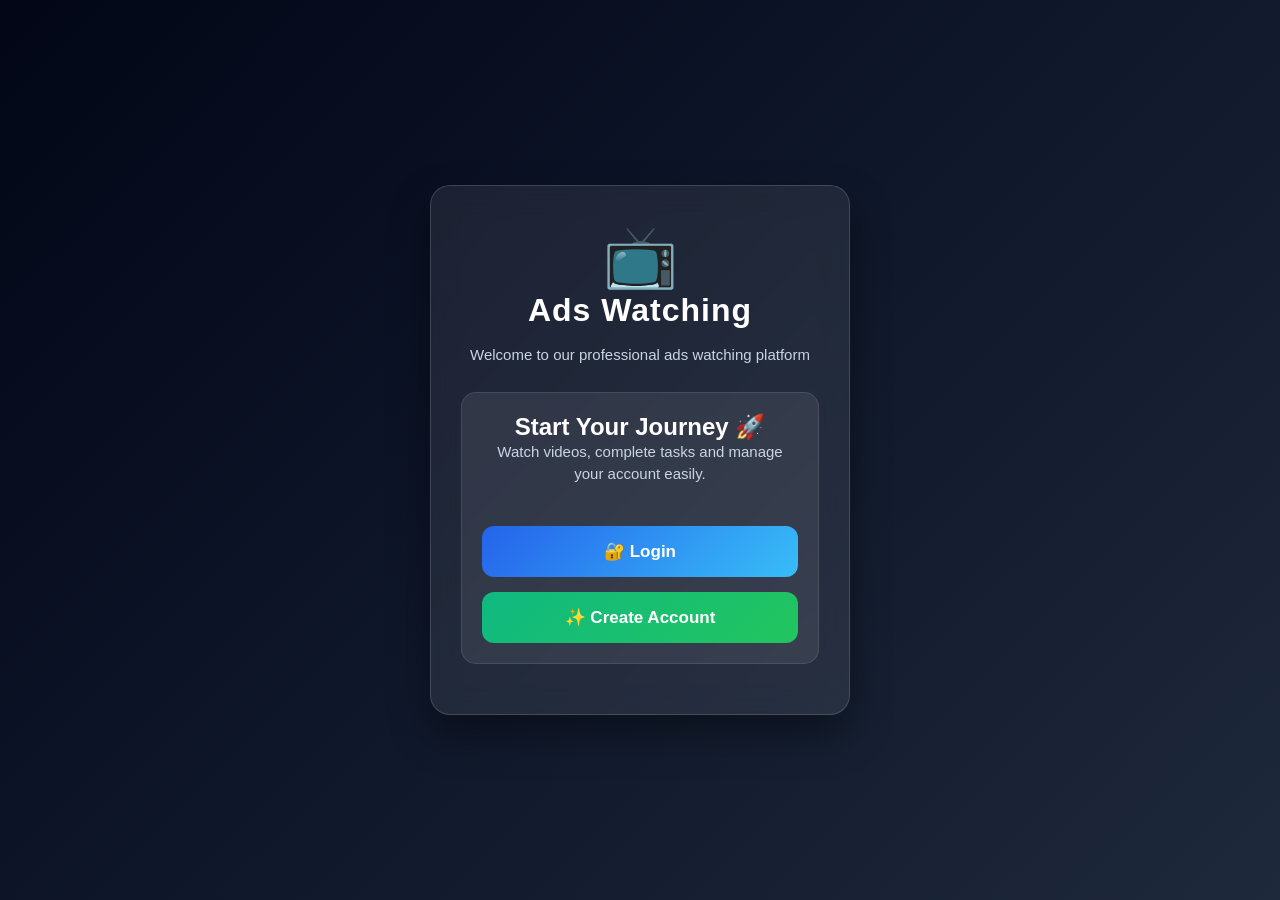
<file: index.html>
<!DOCTYPE html>
<html lang="en">

<head>

<meta charset="UTF-8">
<meta name="viewport" content="width=device-width, initial-scale=1.0">

<title>Ads Watching Platform</title>

<link rel="stylesheet" href="style.css">

</head>


<body>


<div class="container">


    <div class="profile-box">

        <div style="font-size:60px;">
            📺
        </div>

        <h1>
            Ads Watching
        </h1>

        <p>
            Welcome to our professional ads watching platform
        </p>

    </div>



    <div class="card">

        <h2>
            Start Your Journey 🚀
        </h2>

        <p>
            Watch videos, complete tasks and manage your account easily.
        </p>


        <button class="login" onclick="window.location.href='login.html'">
            🔐 Login
        </button>


        <button class="register" onclick="window.location.href='register.html'">
            ✨ Create Account
        </button>


    </div>


</div>


<script src="script.js"></script>


</body>

</html>
</file>
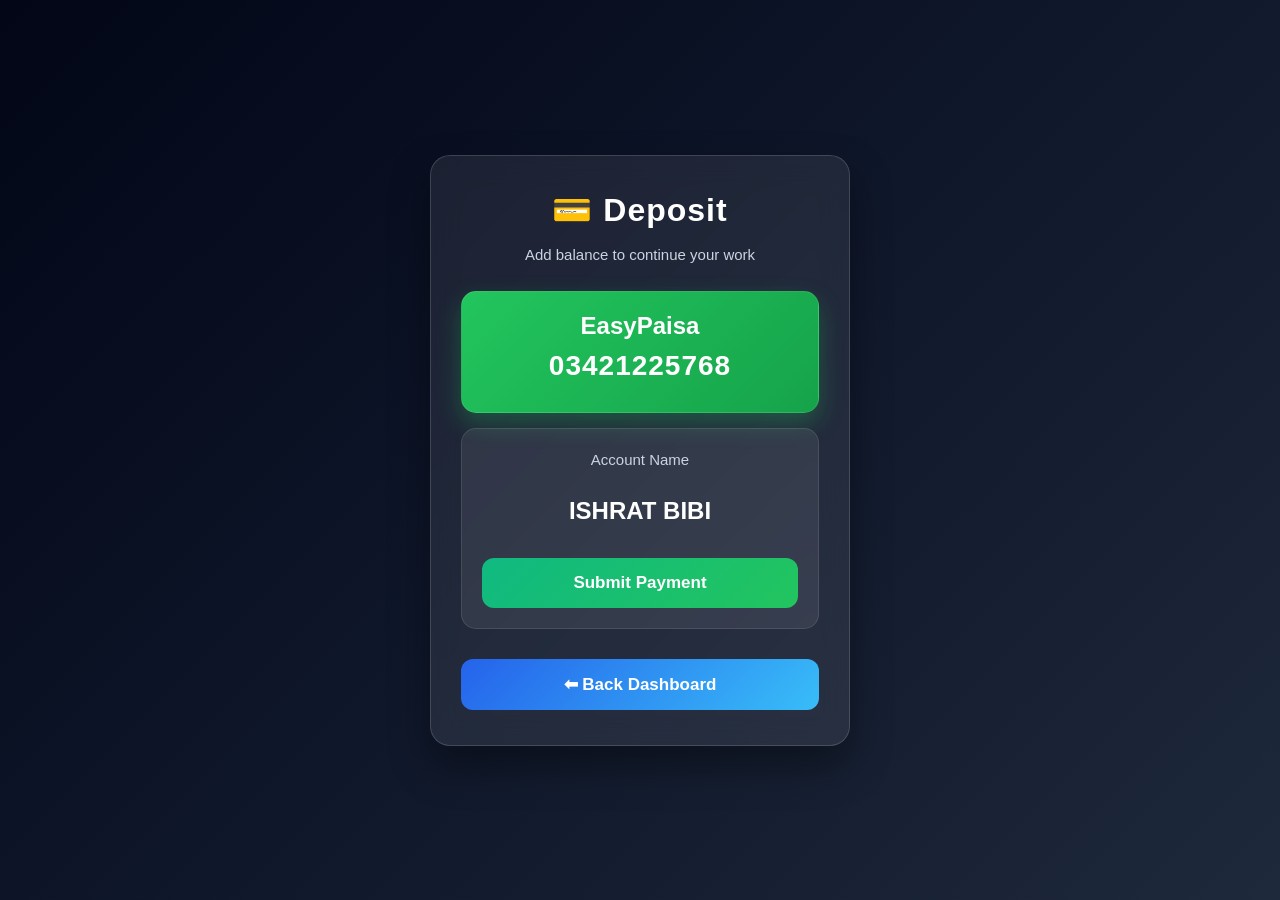
<file: deposit.html>
<!DOCTYPE html><html lang="en">
<head>
<meta charset="UTF-8">
<meta name="viewport" content="width=device-width, initial-scale=1.0">
<title>Deposit - Ads Watching</title>
<link rel="stylesheet" href="style.css">
</head><body><div class="container"><h1>💳 Deposit</h1>
<p>Add balance to continue your work</p>


<div class="card balance-card">

    <h2>EasyPaisa</h2>

    <h1 style="font-size:28px;">
        03421225768
    </h1>

</div>


<div class="card">

    <p>Account Name</p>

    <h2 style="color:white;">
        ISHRAT BIBI
    </h2>

    <br>

    <button class="register">
        Submit Payment
    </button>

</div>


<button class="login" onclick="location.href='dashboard.html'">
    ⬅ Back Dashboard
</button>

</div></body>
</html>
</file>
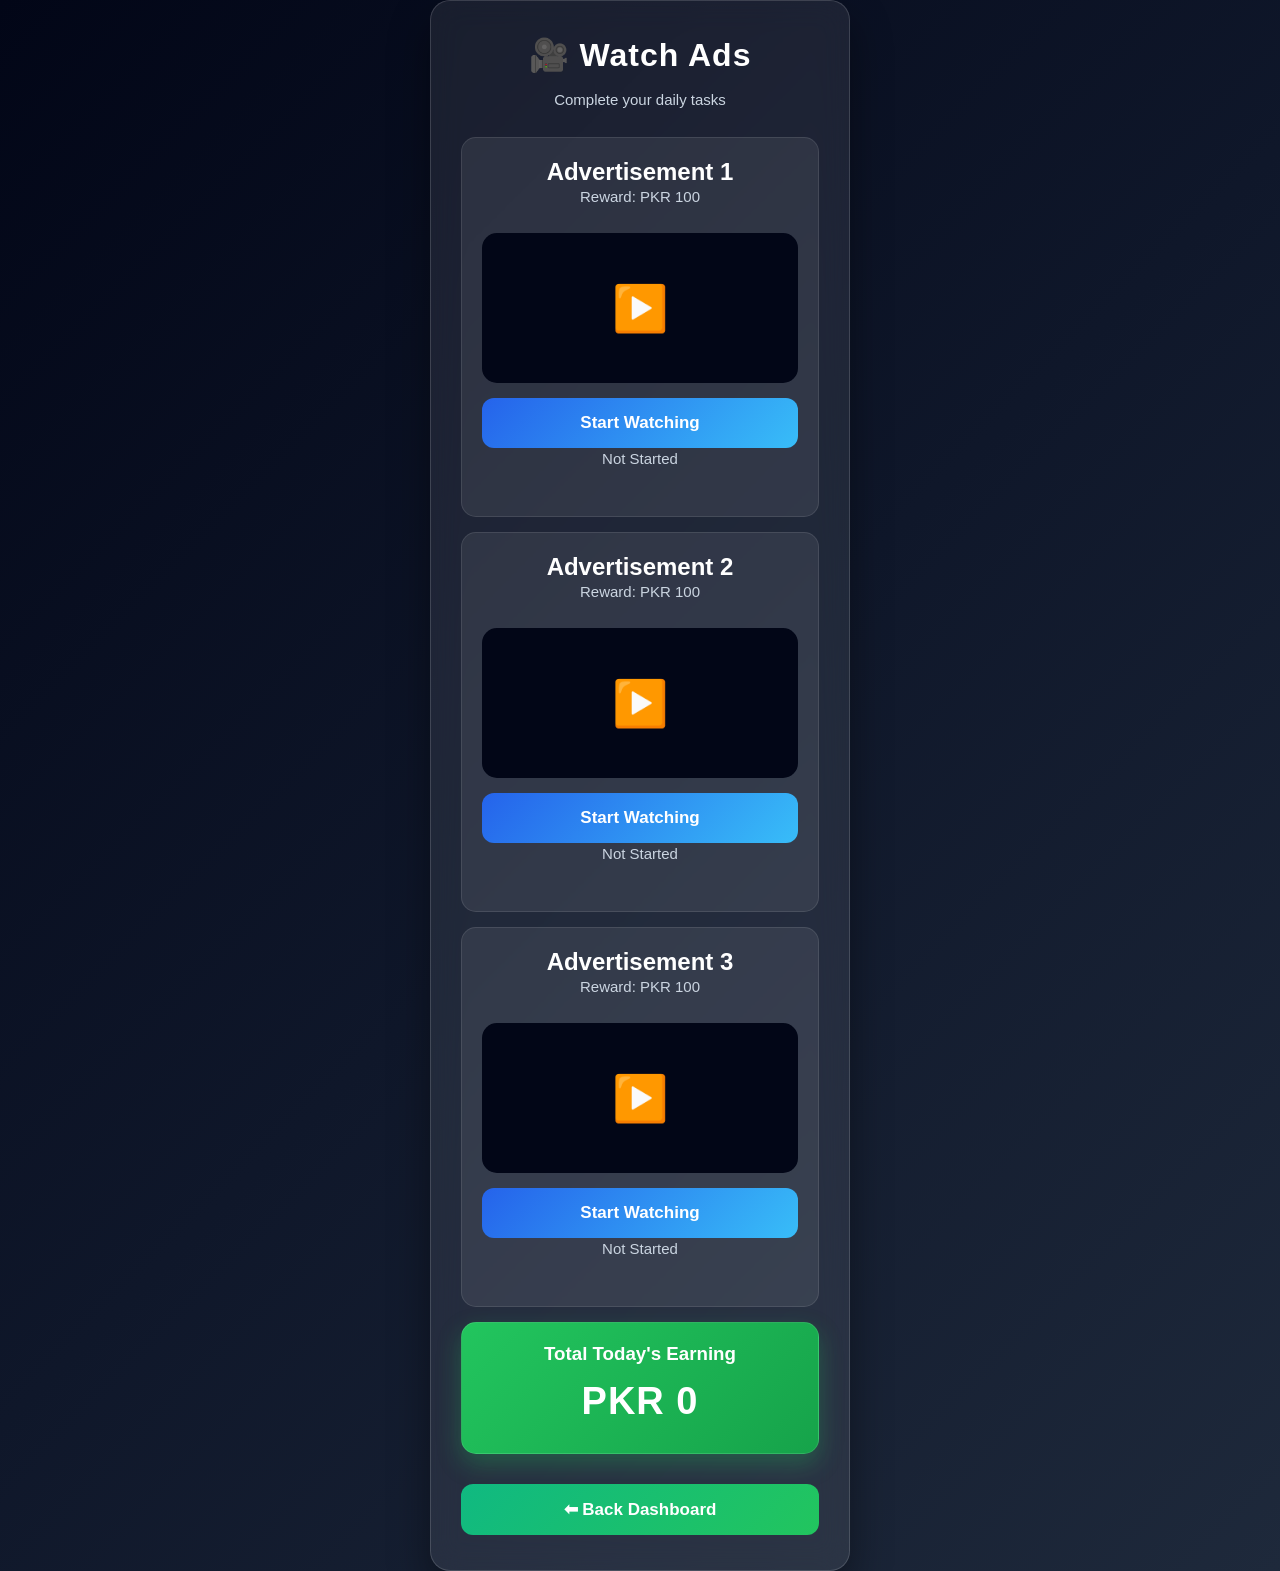
<file: videos.html>
<!DOCTYPE html>
<html lang="en">

<head>
<meta charset="UTF-8">
<meta name="viewport" content="width=device-width, initial-scale=1.0">

<title>Watch Ads</title>

<link rel="stylesheet" href="style.css">

</head>

<body>

<div class="container">

<h1>🎥 Watch Ads</h1>

<p>Complete your daily tasks</p>


<div class="card">

<h2>Advertisement 1</h2>

<p>Reward: PKR 100</p>

<div style="background:#020617;height:150px;border-radius:15px;display:flex;align-items:center;justify-content:center;font-size:45px;">
▶️
</div>

<button class="login" onclick="watchAd(1)">
Start Watching
</button>

<p id="status1">Not Started</p>

</div>



<div class="card">

<h2>Advertisement 2</h2>

<p>Reward: PKR 100</p>

<div style="background:#020617;height:150px;border-radius:15px;display:flex;align-items:center;justify-content:center;font-size:45px;">
▶️
</div>

<button class="login" onclick="watchAd(2)">
Start Watching
</button>

<p id="status2">Not Started</p>

</div>



<div class="card">

<h2>Advertisement 3</h2>

<p>Reward: PKR 100</p>

<div style="background:#020617;height:150px;border-radius:15px;display:flex;align-items:center;justify-content:center;font-size:45px;">
▶️
</div>

<button class="login" onclick="watchAd(3)">
Start Watching
</button>

<p id="status3">Not Started</p>

</div>



<div class="card balance-card">

<h3>Total Today's Earning</h3>

<h1 id="earning">
PKR 0
</h1>

</div>



<button class="register" onclick="location.href='dashboard.html'">
⬅ Back Dashboard
</button>


</div>



<script>

let total = 0;


function watchAd(id){

let time = 10;

let status = document.getElementById("status"+id);


let timer = setInterval(()=>{

status.innerHTML="Watching: "+time+"s";

time--;


if(time < 0){

clearInterval(timer);

status.innerHTML="✅ Completed";

total += 100;

document.getElementById("earning").innerHTML =
"PKR "+total;

}

},1000);

}

</script>


</body>
</html>
</file>
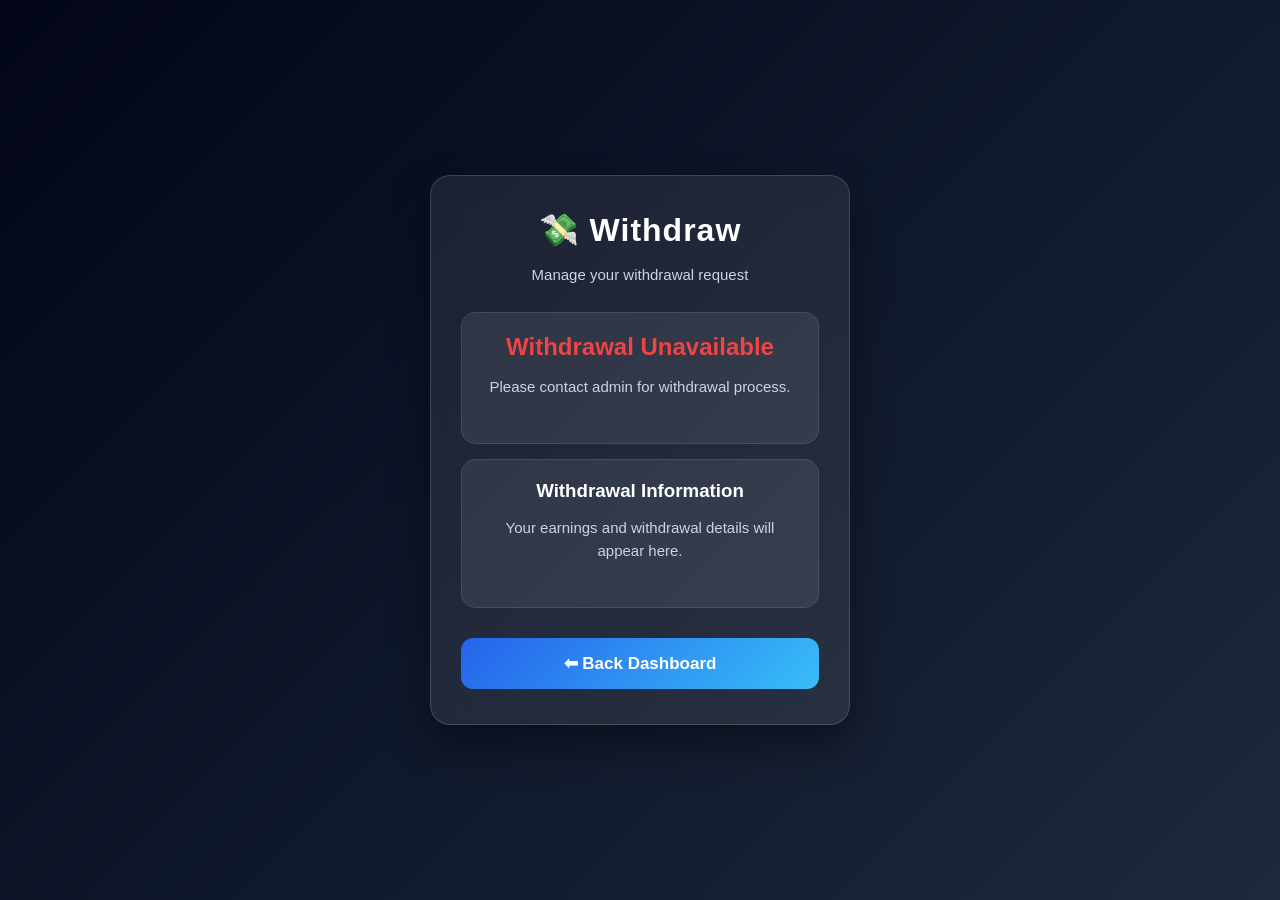
<file: withdraw.html>
<!DOCTYPE html><html lang="en">
<head>
<meta charset="UTF-8">
<meta name="viewport" content="width=device-width, initial-scale=1.0">
<title>Withdraw - Ads Watching</title>
<link rel="stylesheet" href="style.css">
</head><body><div class="container"><h1>💸 Withdraw</h1>
<p>Manage your withdrawal request</p>


<div class="card" style="text-align:center;">

    <h2 style="color:#ef4444;">
        Withdrawal Unavailable
    </h2>

    <p style="margin-top:15px;">
        Please contact admin for withdrawal process.
    </p>

</div>


<div class="card">

    <h3>Withdrawal Information</h3>

    <p>
        Your earnings and withdrawal details will appear here.
    </p>

</div>


<button class="login" onclick="location.href='dashboard.html'">
    ⬅ Back Dashboard
</button>

</div></body>
</html>
</file>
<file: style.css>
*{
    margin:0;
    padding:0;
    box-sizing:border-box;
    font-family:'Segoe UI',Arial,sans-serif;
}

body{
    background:linear-gradient(135deg,#020617,#0f172a,#1e293b);
    min-height:100vh;
    display:flex;
    justify-content:center;
    align-items:center;
    color:white;
}


/* Main Card */
.container{
    width:90%;
    max-width:420px;
    background:rgba(255,255,255,0.08);
    backdrop-filter:blur(15px);
    padding:35px 30px;
    border-radius:20px;
    text-align:center;
    border:1px solid rgba(255,255,255,0.15);
    box-shadow:0 20px 40px rgba(0,0,0,0.4);
    animation:fadeIn .6s ease;
}


h1{
    color:#fff;
    font-size:32px;
    margin-bottom:15px;
    letter-spacing:1px;
}


p{
    color:#cbd5e1;
    font-size:15px;
    line-height:1.5;
    margin-bottom:25px;
}


/* Buttons */
button{
    width:100%;
    padding:15px;
    margin-top:15px;
    border:none;
    border-radius:12px;
    font-size:17px;
    font-weight:600;
    cursor:pointer;
    transition:.3s;
}


button:hover{
    transform:translateY(-3px);
    box-shadow:0 10px 20px rgba(0,0,0,.3);
}


/* Login Button */
.login{
    background:linear-gradient(135deg,#2563eb,#38bdf8);
    color:white;
}


/* Register Button */
.register{
    background:linear-gradient(135deg,#10b981,#22c55e);
    color:white;
}


/* Inputs (Login/Register pages ke liye) */
input{
    width:100%;
    padding:14px;
    margin:10px 0;
    border-radius:10px;
    border:none;
    outline:none;
    background:rgba(255,255,255,.1);
    color:white;
    font-size:16px;
}


input::placeholder{
    color:#cbd5e1;
}


/* Cards */
.card{
    background:rgba(255,255,255,.08);
    padding:20px;
    border-radius:15px;
    margin:15px 0;
    border:1px solid rgba(255,255,255,.1);
}


/* Animation */
@keyframes fadeIn{
    from{
        opacity:0;
        transform:translateY(20px);
    }
    to{
        opacity:1;
        transform:translateY(0);
    }
}


/* Mobile Responsive */
@media(max-width:500px){

    .container{
        padding:25px 20px;
    }

    h1{
        font-size:26px;
    }

    button{
        font-size:16px;
    }

}
/* Dashboard Profile */
.profile-box{
    text-align:center;
    margin-bottom:25px;
}

.profile-img{
    width:95px;
    height:95px;
    border-radius:50%;
    border:4px solid #22c55e;
    box-shadow:0 0 20px rgba(34,197,94,.5);
}

.profile-box h2{
    margin-top:12px;
    color:white;
}

.profile-box p{
    margin-top:5px;
}


/* Balance Card */
.balance-card{
    background:linear-gradient(135deg,#22c55e,#16a34a);
    color:white;
    text-align:center;
    box-shadow:0 10px 25px rgba(34,197,94,.3);
}

.balance-card h1{
    font-size:38px;
    margin:10px 0;
}

.balance-card p,
.balance-card span{
    color:white;
}


/* Quick Action Card */
.card h3{
    color:white;
    margin-bottom:15px;
}


/* Button Animation */
button{
    transition:.3s ease;
}

button:active{
    transform:scale(.96);
}
.gift-box{
    text-align:center;
    padding:30px;
    border-radius:20px;
    background:linear-gradient(135deg,#22c55e,#16a34a);
    color:white;
    cursor:pointer;
    box-shadow:0 10px 25px rgba(0,0,0,0.2);
    transition:0.4s;
}

.gift-box:hover{
    transform:scale(1.05);
}

.gift-icon{
    font-size:70px;
    animation:pulse 1.5s infinite;
}

@keyframes pulse{
    0%{transform:scale(1);}
    50%{transform:scale(1.15);}
    100%{transform:scale(1);}
}

.gift-open{
    animation:openGift 1s forwards;
}

@keyframes openGift{
    0%{
        transform:scale(1);
        opacity:1;
    }
    100%{
        transform:scale(0);
        opacity:0;
    
}.reward-card{
    width:100%;
    display:flex;
    justify-content:center;
    align-items:center;
    margin:20px 0;
}

.gift-box{
    width:250px;
    text-align:center;
}
</file>
